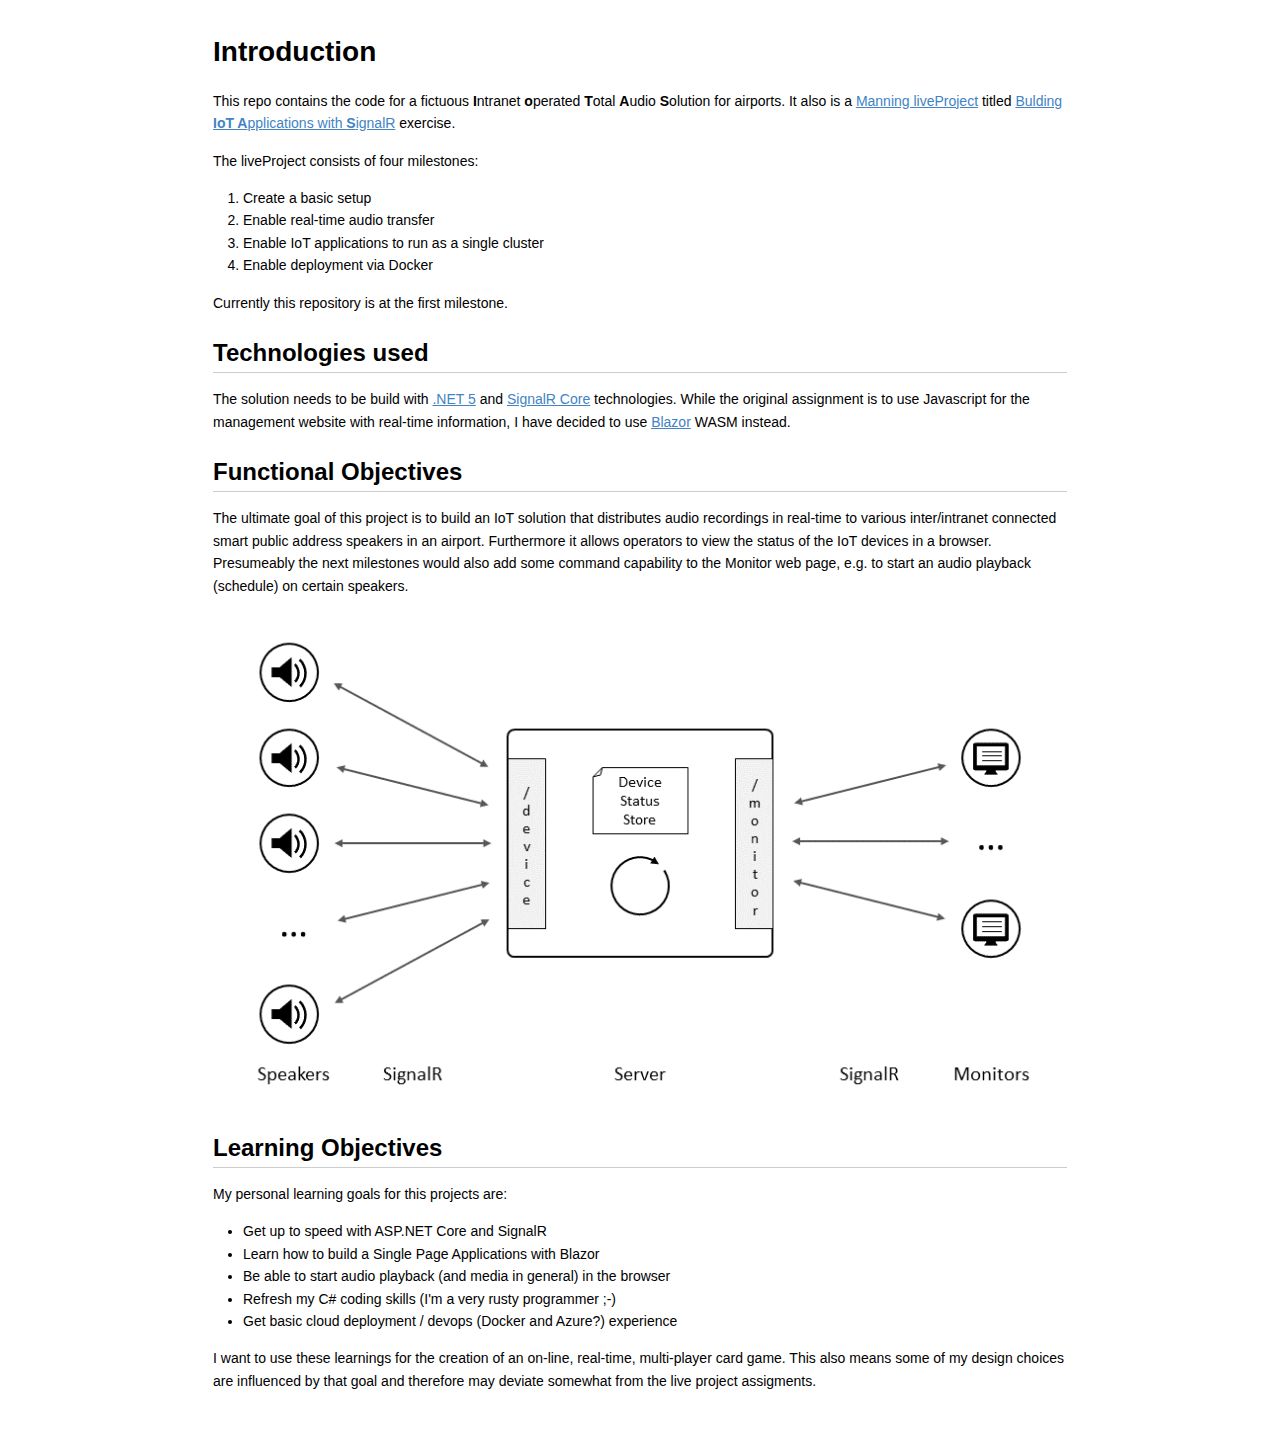
<file: Docs/01_Introduction.html>
<!DOCTYPE html>
<html>

<head>

<meta charset="utf-8">
<meta name="viewport" content="width=device-width, initial-scale=1.0, user-scalable=yes">
<title>01_Introduction</title>


<style type="text/css">
body {
  font-family: Helvetica, arial, sans-serif;
  font-size: 14px;
  line-height: 1.6;
  padding-top: 10px;
  padding-bottom: 10px;
  background-color: white;
  padding: 30px; }

body > *:first-child {
  margin-top: 0 !important; }
body > *:last-child {
  margin-bottom: 0 !important; }

a {
  color: #4183C4; }
a.absent {
  color: #cc0000; }
a.anchor {
  display: block;
  padding-left: 30px;
  margin-left: -30px;
  cursor: pointer;
  position: absolute;
  top: 0;
  left: 0;
  bottom: 0; }

h1, h2, h3, h4, h5, h6 {
  margin: 20px 0 10px;
  padding: 0;
  font-weight: bold;
  -webkit-font-smoothing: antialiased;
  cursor: text;
  position: relative; }

h1:hover a.anchor, h2:hover a.anchor, h3:hover a.anchor, h4:hover a.anchor, h5:hover a.anchor, h6:hover a.anchor {
  background: url([data-uri]) no-repeat 10px center;
  text-decoration: none; }

h1 tt, h1 code {
  font-size: inherit; }

h2 tt, h2 code {
  font-size: inherit; }

h3 tt, h3 code {
  font-size: inherit; }

h4 tt, h4 code {
  font-size: inherit; }

h5 tt, h5 code {
  font-size: inherit; }

h6 tt, h6 code {
  font-size: inherit; }

h1 {
  font-size: 28px;
  color: black; }

h2 {
  font-size: 24px;
  border-bottom: 1px solid #cccccc;
  color: black; }

h3 {
  font-size: 18px; }

h4 {
  font-size: 16px; }

h5 {
  font-size: 14px; }

h6 {
  color: #777777;
  font-size: 14px; }

p, blockquote, ul, ol, dl, li, table, pre {
  margin: 15px 0; }

hr {
  background: transparent url([data-uri]) repeat-x 0 0;
  border: 0 none;
  color: #cccccc;
  height: 4px;
  padding: 0;
}

body > h2:first-child {
  margin-top: 0;
  padding-top: 0; }
body > h1:first-child {
  margin-top: 0;
  padding-top: 0; }
  body > h1:first-child + h2 {
    margin-top: 0;
    padding-top: 0; }
body > h3:first-child, body > h4:first-child, body > h5:first-child, body > h6:first-child {
  margin-top: 0;
  padding-top: 0; }

a:first-child h1, a:first-child h2, a:first-child h3, a:first-child h4, a:first-child h5, a:first-child h6 {
  margin-top: 0;
  padding-top: 0; }

h1 p, h2 p, h3 p, h4 p, h5 p, h6 p {
  margin-top: 0; }

li p.first {
  display: inline-block; }
li {
  margin: 0; }
ul, ol {
  padding-left: 30px; }

ul :first-child, ol :first-child {
  margin-top: 0; }

dl {
  padding: 0; }
  dl dt {
    font-size: 14px;
    font-weight: bold;
    font-style: italic;
    padding: 0;
    margin: 15px 0 5px; }
    dl dt:first-child {
      padding: 0; }
    dl dt > :first-child {
      margin-top: 0; }
    dl dt > :last-child {
      margin-bottom: 0; }
  dl dd {
    margin: 0 0 15px;
    padding: 0 15px; }
    dl dd > :first-child {
      margin-top: 0; }
    dl dd > :last-child {
      margin-bottom: 0; }

blockquote {
  border-left: 4px solid #dddddd;
  padding: 0 15px;
  color: #777777; }
  blockquote > :first-child {
    margin-top: 0; }
  blockquote > :last-child {
    margin-bottom: 0; }

table {
  padding: 0;border-collapse: collapse; }
  table tr {
    border-top: 1px solid #cccccc;
    background-color: white;
    margin: 0;
    padding: 0; }
    table tr:nth-child(2n) {
      background-color: #f8f8f8; }
    table tr th {
      font-weight: bold;
      border: 1px solid #cccccc;
      margin: 0;
      padding: 6px 13px; }
    table tr td {
      border: 1px solid #cccccc;
      margin: 0;
      padding: 6px 13px; }
    table tr th :first-child, table tr td :first-child {
      margin-top: 0; }
    table tr th :last-child, table tr td :last-child {
      margin-bottom: 0; }

img {
  max-width: 100%; }

span.frame {
  display: block;
  overflow: hidden; }
  span.frame > span {
    border: 1px solid #dddddd;
    display: block;
    float: left;
    overflow: hidden;
    margin: 13px 0 0;
    padding: 7px;
    width: auto; }
  span.frame span img {
    display: block;
    float: left; }
  span.frame span span {
    clear: both;
    color: #333333;
    display: block;
    padding: 5px 0 0; }
span.align-center {
  display: block;
  overflow: hidden;
  clear: both; }
  span.align-center > span {
    display: block;
    overflow: hidden;
    margin: 13px auto 0;
    text-align: center; }
  span.align-center span img {
    margin: 0 auto;
    text-align: center; }
span.align-right {
  display: block;
  overflow: hidden;
  clear: both; }
  span.align-right > span {
    display: block;
    overflow: hidden;
    margin: 13px 0 0;
    text-align: right; }
  span.align-right span img {
    margin: 0;
    text-align: right; }
span.float-left {
  display: block;
  margin-right: 13px;
  overflow: hidden;
  float: left; }
  span.float-left span {
    margin: 13px 0 0; }
span.float-right {
  display: block;
  margin-left: 13px;
  overflow: hidden;
  float: right; }
  span.float-right > span {
    display: block;
    overflow: hidden;
    margin: 13px auto 0;
    text-align: right; }

code, tt {
  margin: 0 2px;
  padding: 0 5px;
  white-space: nowrap;
  border: 1px solid #eaeaea;
  background-color: #f8f8f8;
  border-radius: 3px; }

pre code {
  margin: 0;
  padding: 0;
  white-space: pre;
  border: none;
  background: transparent; }

.highlight pre {
  background-color: #f8f8f8;
  border: 1px solid #cccccc;
  font-size: 13px;
  line-height: 19px;
  overflow: auto;
  padding: 6px 10px;
  border-radius: 3px; }

pre {
  background-color: #f8f8f8;
  border: 1px solid #cccccc;
  font-size: 13px;
  line-height: 19px;
  overflow: auto;
  padding: 6px 10px;
  border-radius: 3px; }
  pre code, pre tt {
    background-color: transparent;
    border: none; }

sup {
    font-size: 0.83em;
    vertical-align: super;
    line-height: 0;
}

kbd {
  display: inline-block;
  padding: 3px 5px;
  font-size: 11px;
  line-height: 10px;
  color: #555;
  vertical-align: middle;
  background-color: #fcfcfc;
  border: solid 1px #ccc;
  border-bottom-color: #bbb;
  border-radius: 3px;
  box-shadow: inset 0 -1px 0 #bbb
}

* {
	-webkit-print-color-adjust: exact;
}
@media screen and (min-width: 914px) {
    body {
        width: 854px;
        margin:0 auto;
    }
}
@media print {
	table, pre {
		page-break-inside: avoid;
	}
	pre {
		word-wrap: break-word;
	}
  body {
    padding: 2cm; 
  }
}
</style>

<style type="text/css">
/**
 * prism.js default theme for JavaScript, CSS and HTML
 * Based on dabblet (http://dabblet.com)
 * @author Lea Verou
 */

code[class*="language-"],
pre[class*="language-"] {
	color: black;
	background: none;
	text-shadow: 0 1px white;
	font-family: Consolas, Monaco, 'Andale Mono', 'Ubuntu Mono', monospace;
	text-align: left;
	white-space: pre;
	word-spacing: normal;
	word-break: normal;
	word-wrap: normal;
	line-height: 1.5;

	-moz-tab-size: 4;
	-o-tab-size: 4;
	tab-size: 4;

	-webkit-hyphens: none;
	-moz-hyphens: none;
	-ms-hyphens: none;
	hyphens: none;
}

pre[class*="language-"]::-moz-selection, pre[class*="language-"] ::-moz-selection,
code[class*="language-"]::-moz-selection, code[class*="language-"] ::-moz-selection {
	text-shadow: none;
	background: #b3d4fc;
}

pre[class*="language-"]::selection, pre[class*="language-"] ::selection,
code[class*="language-"]::selection, code[class*="language-"] ::selection {
	text-shadow: none;
	background: #b3d4fc;
}

@media print {
	code[class*="language-"],
	pre[class*="language-"] {
		text-shadow: none;
	}
}

/* Code blocks */
pre[class*="language-"] {
	padding: 1em;
	margin: .5em 0;
	overflow: auto;
}

:not(pre) > code[class*="language-"],
pre[class*="language-"] {
	background: #f5f2f0;
}

/* Inline code */
:not(pre) > code[class*="language-"] {
	padding: .1em;
	border-radius: .3em;
	white-space: normal;
}

.token.comment,
.token.prolog,
.token.doctype,
.token.cdata {
	color: slategray;
}

.token.punctuation {
	color: #999;
}

.namespace {
	opacity: .7;
}

.token.property,
.token.tag,
.token.boolean,
.token.number,
.token.constant,
.token.symbol,
.token.deleted {
	color: #905;
}

.token.selector,
.token.attr-name,
.token.string,
.token.char,
.token.builtin,
.token.inserted {
	color: #690;
}

.token.operator,
.token.entity,
.token.url,
.language-css .token.string,
.style .token.string {
	color: #a67f59;
	background: hsla(0, 0%, 100%, .5);
}

.token.atrule,
.token.attr-value,
.token.keyword {
	color: #07a;
}

.token.function {
	color: #DD4A68;
}

.token.regex,
.token.important,
.token.variable {
	color: #e90;
}

.token.important,
.token.bold {
	font-weight: bold;
}
.token.italic {
	font-style: italic;
}

.token.entity {
	cursor: help;
}
</style>


</head>

<body>

<h1 id="toc_0">Introduction</h1>

<p>This repo contains the code for a fictuous <strong>I</strong>ntranet <strong>o</strong>perated <strong>T</strong>otal <strong>A</strong>udio <strong>S</strong>olution for airports.
It also is a <a href="https://liveproject.manning.com/">Manning liveProject</a> titled <a href="https://www.manning.com/liveproject/building-iot-applications-with-signalr">Bulding <strong>IoT A</strong>pplications with <strong>S</strong>ignalR</a> exercise. </p>

<p>The liveProject consists of four milestones:</p>

<ol>
<li> Create a basic setup</li>
<li> Enable real-time audio transfer</li>
<li> Enable IoT applications to run as a single cluster</li>
<li> Enable deployment via Docker</li>
</ol>

<p>Currently this repository is at the first milestone.</p>

<h2 id="toc_1">Technologies used</h2>

<p>The solution needs to be build with <a href="https://docs.microsoft.com/en-us/dotnet/core/dotnet-five">.NET 5</a> and 
<a href="https://docs.microsoft.com/en-us/aspnet/core/signalr/introduction?view=aspnetcore-5.0">SignalR Core</a> technologies.
While the original assignment is to use Javascript for the management website with real-time information,
I have decided to use <a href="https://docs.microsoft.com/en-us/aspnet/core/blazor/?view=aspnetcore-5.0">Blazor</a> WASM instead.</p>

<h2 id="toc_2">Functional Objectives</h2>

<p>The ultimate goal of this project is to build an IoT solution that distributes audio recordings in real-time to various
inter/intranet connected smart public address speakers in an airport. Furthermore it allows operators to view the status of the IoT devices in a browser.
Presumeably the next milestones would also add some command capability to the Monitor web page, e.g. to start an audio playback (schedule) on certain speakers.</p>

<p><img src="./BasicArch.png" alt="Basic Architecture"></p>

<h2 id="toc_3">Learning Objectives</h2>

<p>My personal learning goals for this projects are:</p>

<ul>
<li>Get up to speed with ASP.NET Core and SignalR</li>
<li>Learn how to build a Single Page Applications with Blazor</li>
<li>Be able to start audio playback (and media in general) in the browser</li>
<li>Refresh my C# coding skills (I&#39;m a very rusty programmer ;-)</li>
<li>Get basic cloud deployment / devops (Docker and Azure?) experience</li>
</ul>

<p>I want to use these learnings for the creation of an on-line, real-time, multi-player card game. This also means some of my design choices are influenced by that goal and therefore may deviate somewhat from the live project assigments.</p>



<script type="text/javascript">
var _self="undefined"!=typeof window?window:"undefined"!=typeof WorkerGlobalScope&&self instanceof WorkerGlobalScope?self:{},Prism=function(){var e=/\blang(?:uage)?-(\w+)\b/i,t=0,n=_self.Prism={util:{encode:function(e){return e instanceof a?new a(e.type,n.util.encode(e.content),e.alias):"Array"===n.util.type(e)?e.map(n.util.encode):e.replace(/&/g,"&amp;").replace(/</g,"&lt;").replace(/\u00a0/g," ")},type:function(e){return Object.prototype.toString.call(e).match(/\[object (\w+)\]/)[1]},objId:function(e){return e.__id||Object.defineProperty(e,"__id",{value:++t}),e.__id},clone:function(e){var t=n.util.type(e);switch(t){case"Object":var a={};for(var r in e)e.hasOwnProperty(r)&&(a[r]=n.util.clone(e[r]));return a;case"Array":return e.map&&e.map(function(e){return n.util.clone(e)})}return e}},languages:{extend:function(e,t){var a=n.util.clone(n.languages[e]);for(var r in t)a[r]=t[r];return a},insertBefore:function(e,t,a,r){r=r||n.languages;var l=r[e];if(2==arguments.length){a=arguments[1];for(var i in a)a.hasOwnProperty(i)&&(l[i]=a[i]);return l}var o={};for(var s in l)if(l.hasOwnProperty(s)){if(s==t)for(var i in a)a.hasOwnProperty(i)&&(o[i]=a[i]);o[s]=l[s]}return n.languages.DFS(n.languages,function(t,n){n===r[e]&&t!=e&&(this[t]=o)}),r[e]=o},DFS:function(e,t,a,r){r=r||{};for(var l in e)e.hasOwnProperty(l)&&(t.call(e,l,e[l],a||l),"Object"!==n.util.type(e[l])||r[n.util.objId(e[l])]?"Array"!==n.util.type(e[l])||r[n.util.objId(e[l])]||(r[n.util.objId(e[l])]=!0,n.languages.DFS(e[l],t,l,r)):(r[n.util.objId(e[l])]=!0,n.languages.DFS(e[l],t,null,r)))}},plugins:{},highlightAll:function(e,t){var a={callback:t,selector:'code[class*="language-"], [class*="language-"] code, code[class*="lang-"], [class*="lang-"] code'};n.hooks.run("before-highlightall",a);for(var r,l=a.elements||document.querySelectorAll(a.selector),i=0;r=l[i++];)n.highlightElement(r,e===!0,a.callback)},highlightElement:function(t,a,r){for(var l,i,o=t;o&&!e.test(o.className);)o=o.parentNode;o&&(l=(o.className.match(e)||[,""])[1],i=n.languages[l]),t.className=t.className.replace(e,"").replace(/\s+/g," ")+" language-"+l,o=t.parentNode,/pre/i.test(o.nodeName)&&(o.className=o.className.replace(e,"").replace(/\s+/g," ")+" language-"+l);var s=t.textContent,u={element:t,language:l,grammar:i,code:s};if(!s||!i)return n.hooks.run("complete",u),void 0;if(n.hooks.run("before-highlight",u),a&&_self.Worker){var c=new Worker(n.filename);c.onmessage=function(e){u.highlightedCode=e.data,n.hooks.run("before-insert",u),u.element.innerHTML=u.highlightedCode,r&&r.call(u.element),n.hooks.run("after-highlight",u),n.hooks.run("complete",u)},c.postMessage(JSON.stringify({language:u.language,code:u.code,immediateClose:!0}))}else u.highlightedCode=n.highlight(u.code,u.grammar,u.language),n.hooks.run("before-insert",u),u.element.innerHTML=u.highlightedCode,r&&r.call(t),n.hooks.run("after-highlight",u),n.hooks.run("complete",u)},highlight:function(e,t,r){var l=n.tokenize(e,t);return a.stringify(n.util.encode(l),r)},tokenize:function(e,t){var a=n.Token,r=[e],l=t.rest;if(l){for(var i in l)t[i]=l[i];delete t.rest}e:for(var i in t)if(t.hasOwnProperty(i)&&t[i]){var o=t[i];o="Array"===n.util.type(o)?o:[o];for(var s=0;s<o.length;++s){var u=o[s],c=u.inside,g=!!u.lookbehind,h=!!u.greedy,f=0,d=u.alias;u=u.pattern||u;for(var p=0;p<r.length;p++){var m=r[p];if(r.length>e.length)break e;if(!(m instanceof a)){u.lastIndex=0;var y=u.exec(m),v=1;if(!y&&h&&p!=r.length-1){var b=r[p+1].matchedStr||r[p+1],k=m+b;if(p<r.length-2&&(k+=r[p+2].matchedStr||r[p+2]),u.lastIndex=0,y=u.exec(k),!y)continue;var w=y.index+(g?y[1].length:0);if(w>=m.length)continue;var _=y.index+y[0].length,P=m.length+b.length;if(v=3,P>=_){if(r[p+1].greedy)continue;v=2,k=k.slice(0,P)}m=k}if(y){g&&(f=y[1].length);var w=y.index+f,y=y[0].slice(f),_=w+y.length,S=m.slice(0,w),O=m.slice(_),j=[p,v];S&&j.push(S);var A=new a(i,c?n.tokenize(y,c):y,d,y,h);j.push(A),O&&j.push(O),Array.prototype.splice.apply(r,j)}}}}}return r},hooks:{all:{},add:function(e,t){var a=n.hooks.all;a[e]=a[e]||[],a[e].push(t)},run:function(e,t){var a=n.hooks.all[e];if(a&&a.length)for(var r,l=0;r=a[l++];)r(t)}}},a=n.Token=function(e,t,n,a,r){this.type=e,this.content=t,this.alias=n,this.matchedStr=a||null,this.greedy=!!r};if(a.stringify=function(e,t,r){if("string"==typeof e)return e;if("Array"===n.util.type(e))return e.map(function(n){return a.stringify(n,t,e)}).join("");var l={type:e.type,content:a.stringify(e.content,t,r),tag:"span",classes:["token",e.type],attributes:{},language:t,parent:r};if("comment"==l.type&&(l.attributes.spellcheck="true"),e.alias){var i="Array"===n.util.type(e.alias)?e.alias:[e.alias];Array.prototype.push.apply(l.classes,i)}n.hooks.run("wrap",l);var o="";for(var s in l.attributes)o+=(o?" ":"")+s+'="'+(l.attributes[s]||"")+'"';return"<"+l.tag+' class="'+l.classes.join(" ")+'" '+o+">"+l.content+"</"+l.tag+">"},!_self.document)return _self.addEventListener?(_self.addEventListener("message",function(e){var t=JSON.parse(e.data),a=t.language,r=t.code,l=t.immediateClose;_self.postMessage(n.highlight(r,n.languages[a],a)),l&&_self.close()},!1),_self.Prism):_self.Prism;var r=document.currentScript||[].slice.call(document.getElementsByTagName("script")).pop();return r&&(n.filename=r.src,document.addEventListener&&!r.hasAttribute("data-manual")&&document.addEventListener("DOMContentLoaded",n.highlightAll)),_self.Prism}();"undefined"!=typeof module&&module.exports&&(module.exports=Prism),"undefined"!=typeof global&&(global.Prism=Prism);
</script>


</body>

</html>
</file>
